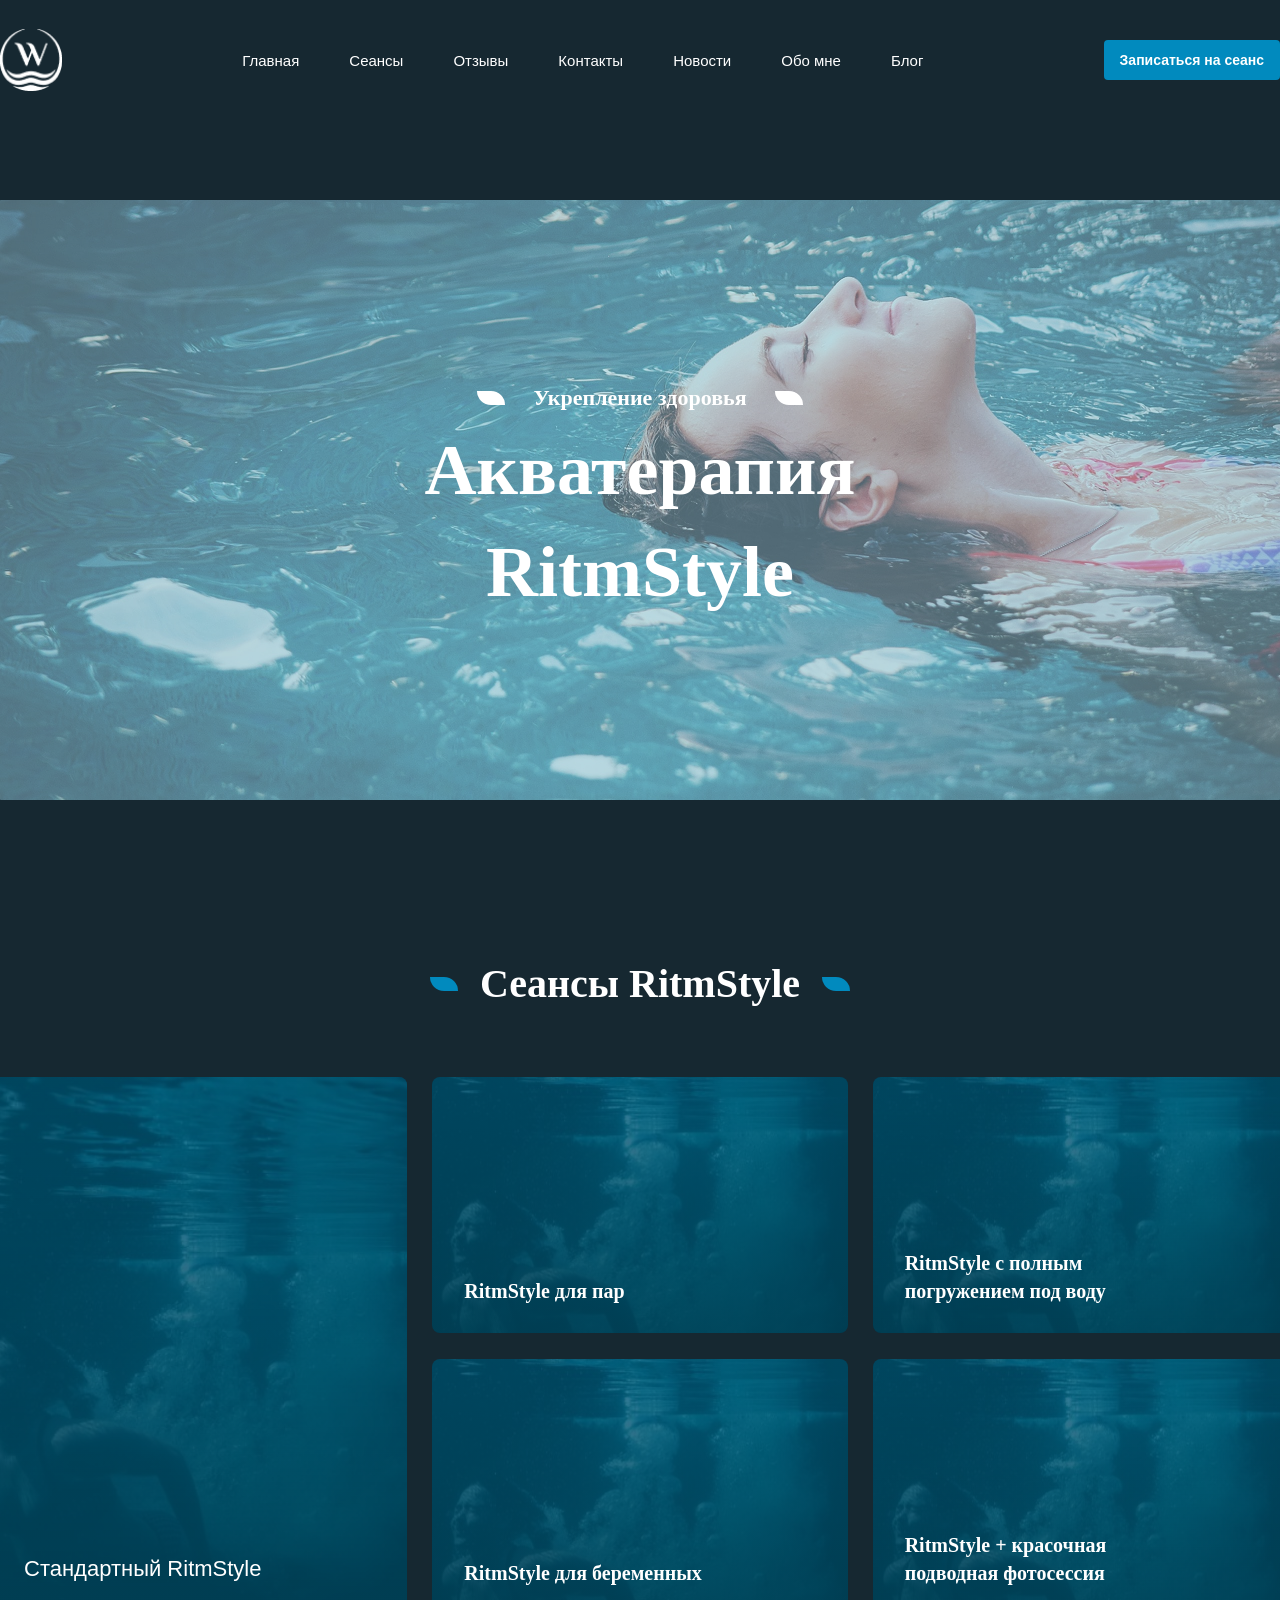
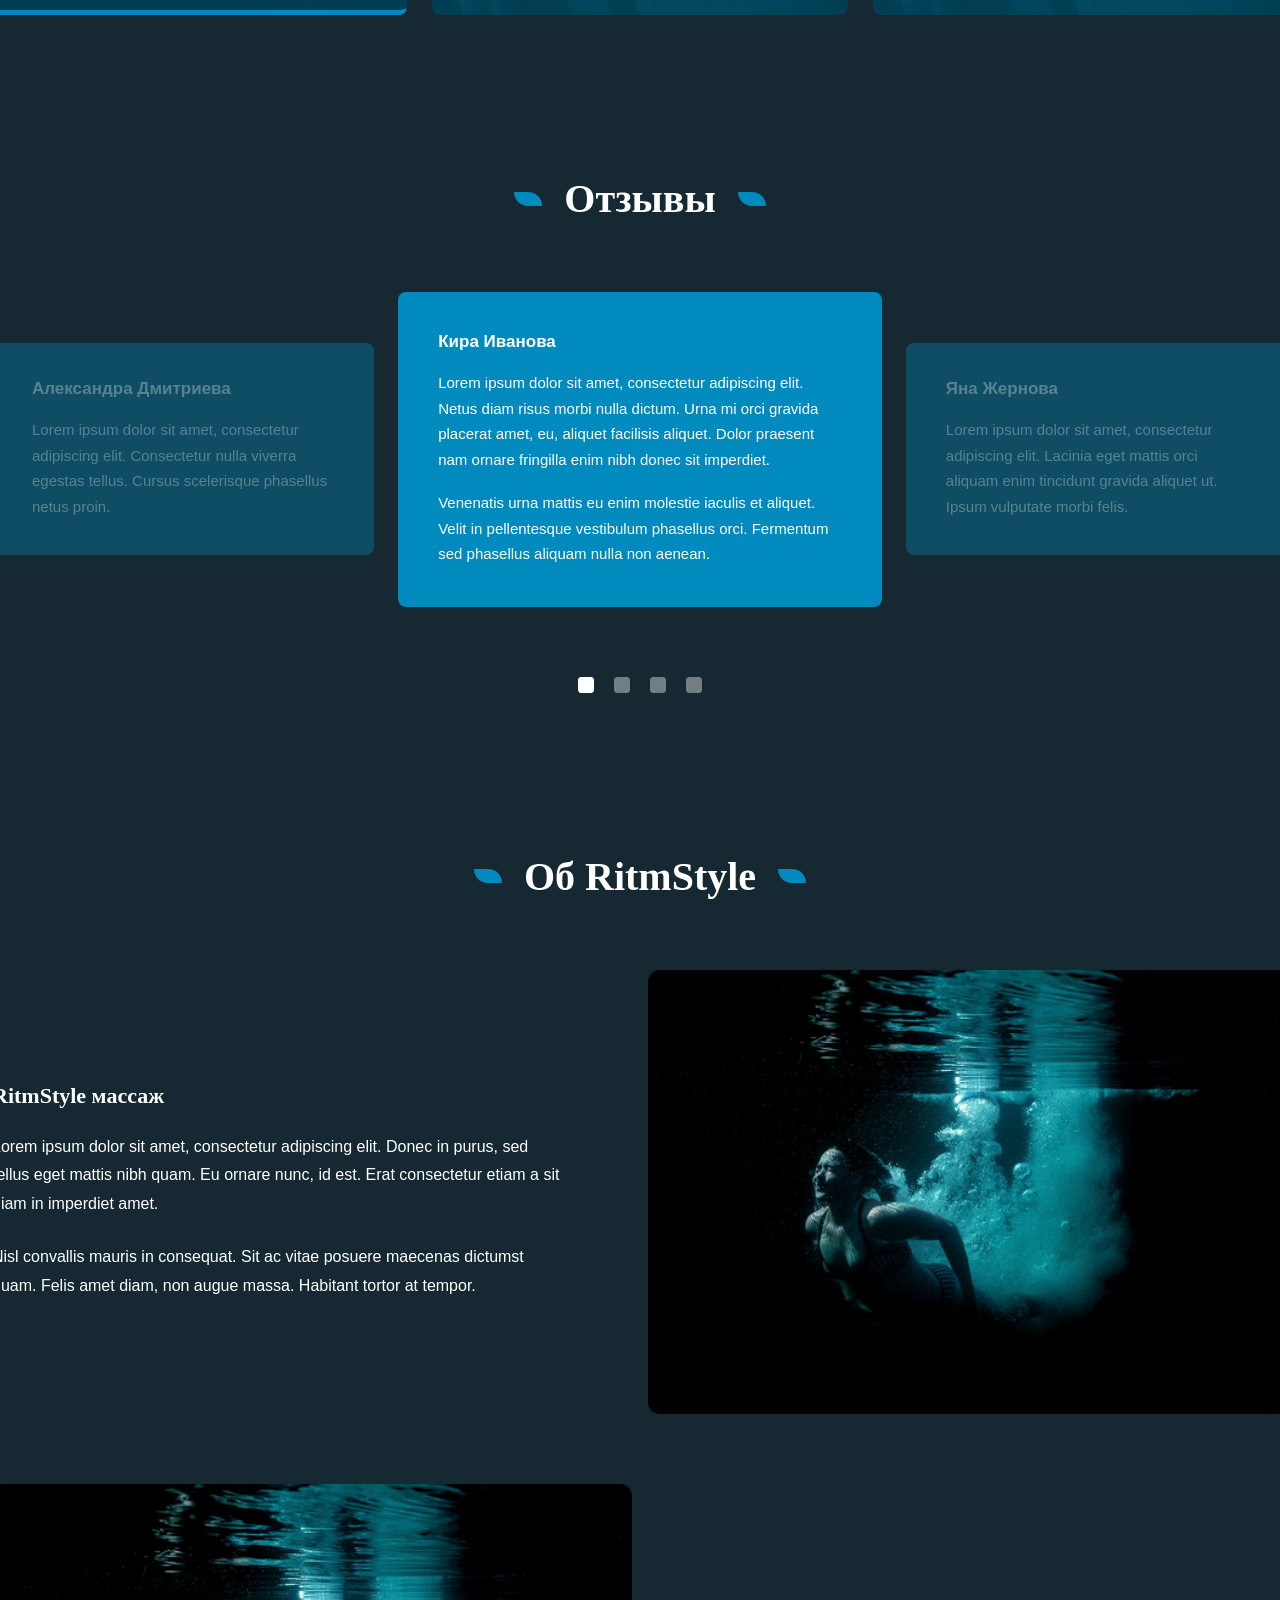
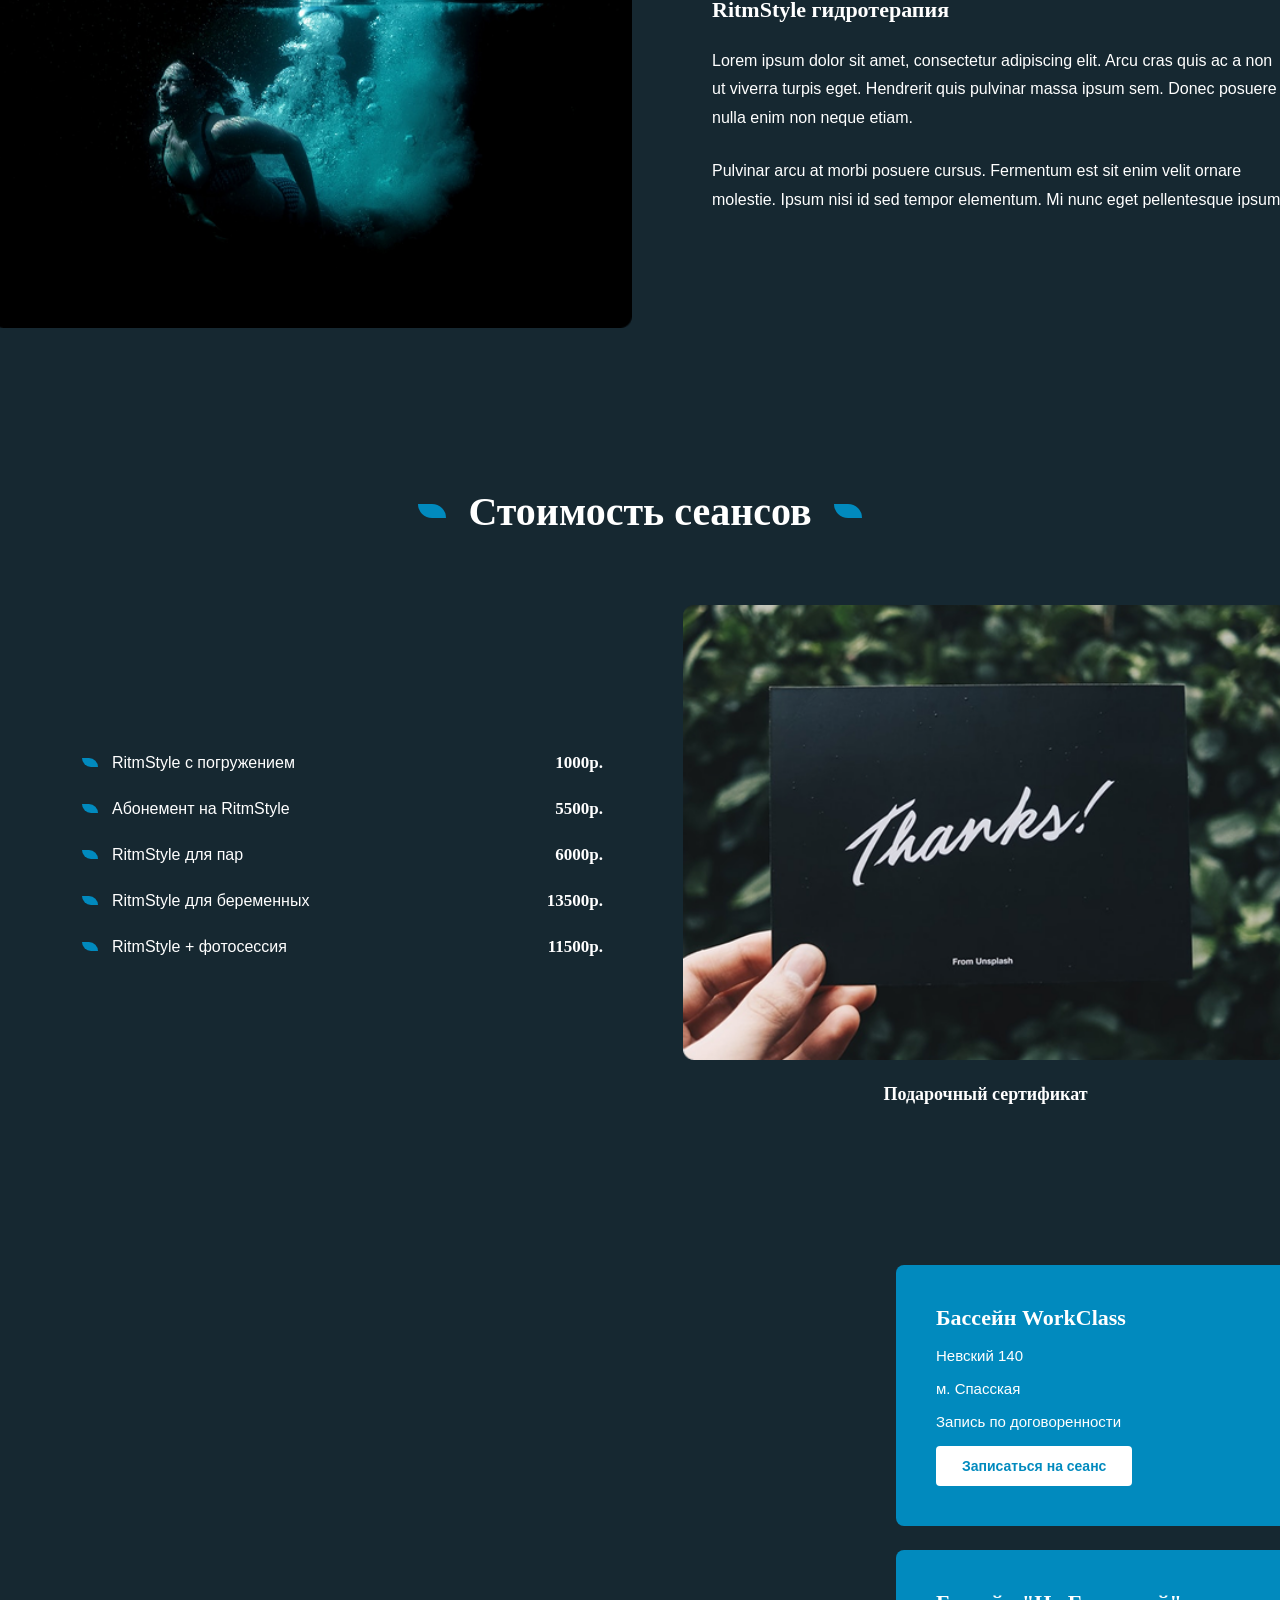
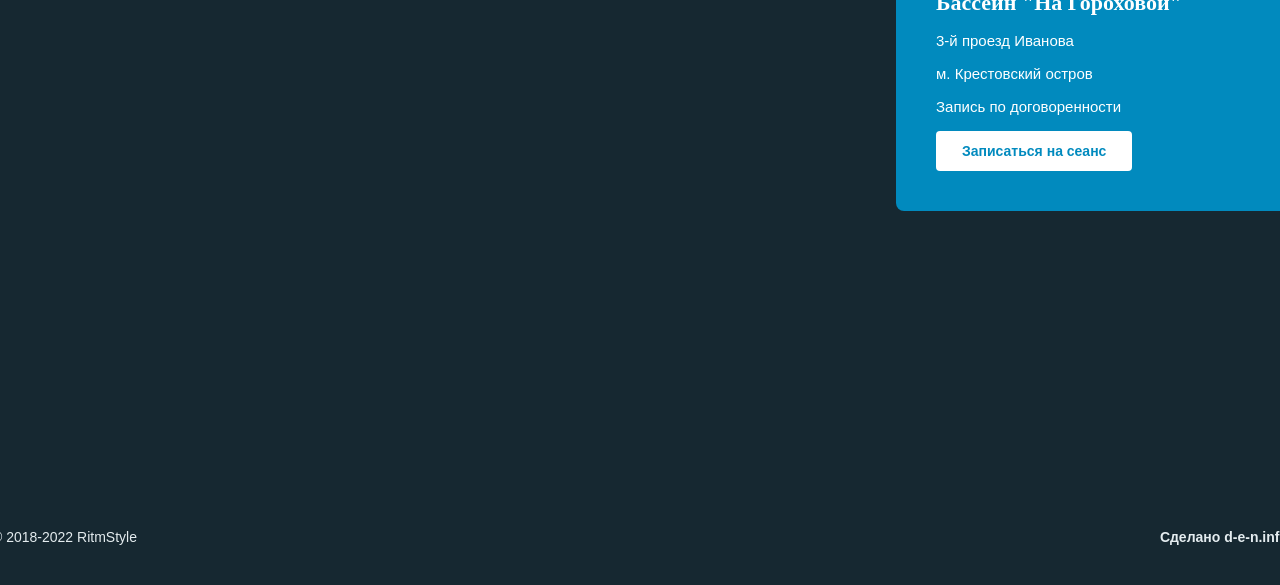
<file: website2/index.html>
<!DOCTYPE html>
<html lang="ru">
<head>
    <meta charset="UTF-8">
    <meta name="viewport" content="width=device-width, initial-scale=1.0">
    <title>RitmStyle — Акватерапия</title>
    <link rel="stylesheet" href="style.css">
</head>
<body>
    <div class="header">
        <div class="nav">
            <a href=""><img src="images/logo.png" alt="logo" class="logo"></a>
            <ul class="menu">
                <a>Главная</a>  
                <a>Сеансы</a>
                <a>Отзывы</a>
                <a>Контакты</a>
                <a>Новости</a>
                <a>Обо мне</a>
                <a>Блог</a>
            </ul>
            <a class="btn">Записаться на сеанс</a>
        </div>
    </div>
    <div class="section" id="top">
        <div class="hero">
            <img src="images/hero.png" alt="Акватерапия">
            <div class="hero-text">
                <p class="hero-sub"><span class="leaf white"></span>Укрепление здоровья<span class="leaf white"></span></p>
                <h1>Акватерапия</h1>
                <h2>RitmStyle</h2>
            </div>
        </div>
    </div>
    <div class="section" id="sessions">
        <h2 class="title"><span class="leaf"></span>Сеансы RitmStyle<span class="leaf"></span></h2>
        <div class="cards">
            <div class="card_big">
                <p>Стандартный RitmStyle</p>
            </div>
            <div class="card">
                <p>RitmStyle для пар</p>
            </div>
            <div class="card">
                <p>RitmStyle с полным погружением под воду</p>
            </div>
            <div class="card">
                <p>RitmStyle для беременных</p>
            </div>
            <div class="card">
                <p>RitmStyle + красочная подводная фотосессия</p>
            </div>
        </div>
    </div>
    <div class="section" id="reviews">
        <h2 class="title"><span class="leaf"></span>Отзывы<span class="leaf"></span></h2>
        <div class="reviews">
            <div class="review side">
                <h4>Александра Дмитриева</h4>
                <p>Lorem ipsum dolor sit amet, consectetur adipiscing elit. Consectetur nulla viverra egestas tellus. Cursus scelerisque phasellus netus proin.</p>
            </div>
            <div class="review active">
                <h4>Кира Иванова</h4>
                <p>Lorem ipsum dolor sit amet, consectetur adipiscing elit. Netus diam risus morbi nulla dictum. Urna mi orci gravida placerat amet, eu, aliquet facilisis aliquet. Dolor praesent nam ornare fringilla enim nibh donec sit imperdiet.</p>
                <p>Venenatis urna mattis eu enim molestie iaculis et aliquet. Velit in pellentesque vestibulum phasellus orci. Fermentum sed phasellus aliquam nulla non aenean.</p>
            </div>
            <div class="review side">
                <h4>Яна Жернова</h4>
                <p>Lorem ipsum dolor sit amet, consectetur adipiscing elit. Lacinia eget mattis orci aliquam enim tincidunt gravida aliquet ut. Ipsum vulputate morbi felis.</p>
            </div>
        </div>
        <div class="dots">
            <img src="images/dots.png" alt="точки">
        </div>
    </div>
    <div class="section" id="about">
        <h2 class="title"><span class="leaf"></span>Об RitmStyle<span class="leaf"></span></h2>

        <div class="feature">
            <div class="text">
                <h3>RitmStyle массаж</h3>
                <p>Lorem ipsum dolor sit amet, consectetur adipiscing elit. Donec in purus, sed tellus eget mattis nibh quam. Eu ornare nunc, id est. Erat consectetur etiam a sit diam in imperdiet amet.</p>
                <p>Nisl convallis mauris in consequat. Sit ac vitae posuere maecenas dictumst quam. Felis amet diam, non augue massa. Habitant tortor at tempor.</p>
            </div>
            <img src="images/hydro.png" alt="RitmStyle массаж">
        </div>

        <div class="feature">
            <img src="images/hydro.png" alt="RitmStyle гидротерапия">
            <div class="text">
                <h3>RitmStyle гидротерапия</h3>
                <p>Lorem ipsum dolor sit amet, consectetur adipiscing elit. Arcu cras quis ac a non ut viverra turpis eget. Hendrerit quis pulvinar massa ipsum sem. Donec posuere nulla enim non neque etiam.</p>
                <p>Pulvinar arcu at morbi posuere cursus. Fermentum est sit enim velit ornare molestie. Ipsum nisi id sed tempor elementum. Mi nunc eget pellentesque ipsum.</p>
            </div>
        </div>
    </div>
    <div class="section" id="prices">
        <h2 class="title"><span class="leaf"></span>Стоимость сеансов<span class="leaf"></span></h2>
        <div class="prices">
            <ul class="price-list">
                <li><span class="leaf small"></span>RitmStyle с погружением <b>1000р.</b></li>
                <li><span class="leaf small"></span>Абонемент на RitmStyle <b>5500р.</b></li>
                <li><span class="leaf small"></span>RitmStyle для пар <b>6000р.</b></li>
                <li><span class="leaf small"></span>RitmStyle для беременных <b>13500р.</b></li>
                <li><span class="leaf small"></span>RitmStyle + фотосессия <b>11500р.</b></li>
            </ul>
            <div class="certificate">
                <img src="images/thanks.png" alt="Подарочный сертификат">
                <p>Подарочный сертификат</p>
            </div>
        </div>
    </div>
    <div class="section" id="contacts">
        <div class="contacts">
            <iframe src="https://www.google.com/maps/embed?pb=!1m18!1m12!1m3!1d3900.3302649134516!2d-76.99471192404869!3d-12.157903743981901!2m3!1f0!2f0!3f0!3m2!1i1024!2i768!4f13.1!3m3!1m2!1s0x9105b931ff7448ef%3A0xe9e98f4f045481b!2sJotaro%20vs%20DIO!5e0!3m2!1sru!2sru!4v1793885756532!5m2!1sru!2sru" width="800" height="750" style="border:0;" allowfullscreen="" loading="lazy" referrerpolicy="strict-origin-when-cross-origin"></iframe>
            <div class="pools">
                <div class="pool">
                    <h3>Бассейн WorkClass</h3>
                    <p>Невский 140</p>
                    <p>м. Спасская</p>
                    <p>Запись по договоренности</p>
                    <button class="btn white">Записаться на сеанс</button>
                </div>
                <div class="pool">
                    <h3>Бассейн "На Гороховой"</h3>
                    <p>3-й проезд Иванова</p>
                    <p>м. Крестовский остров</p>
                    <p>Запись по договоренности</p>
                    <button class="btn white">Записаться на сеанс</button>
                </div>
            </div>
        </div>
    </div>
    <div class="footer">
        <span>© 2018-2022 RitmStyle</span>
        <span><b>Сделано d-e-n.info</b></span>
    </div>
</body>
</html>
</file>
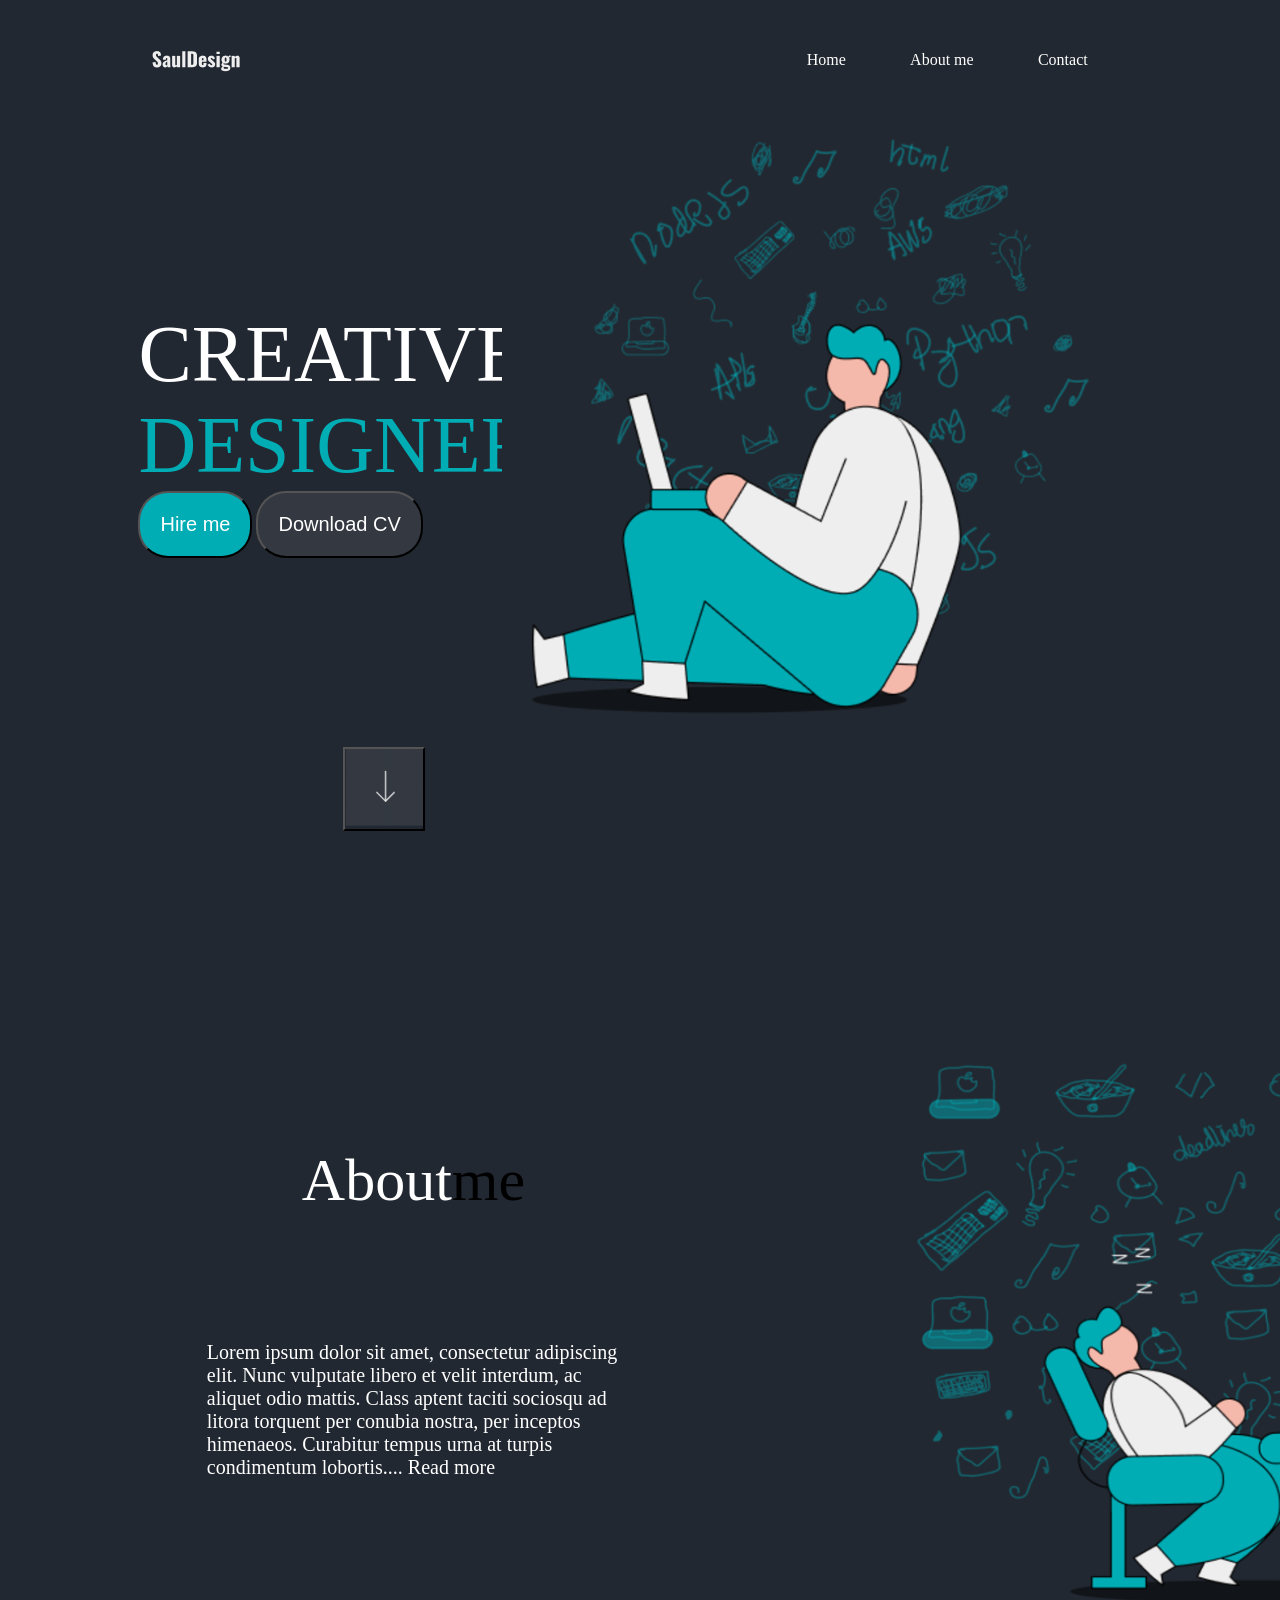
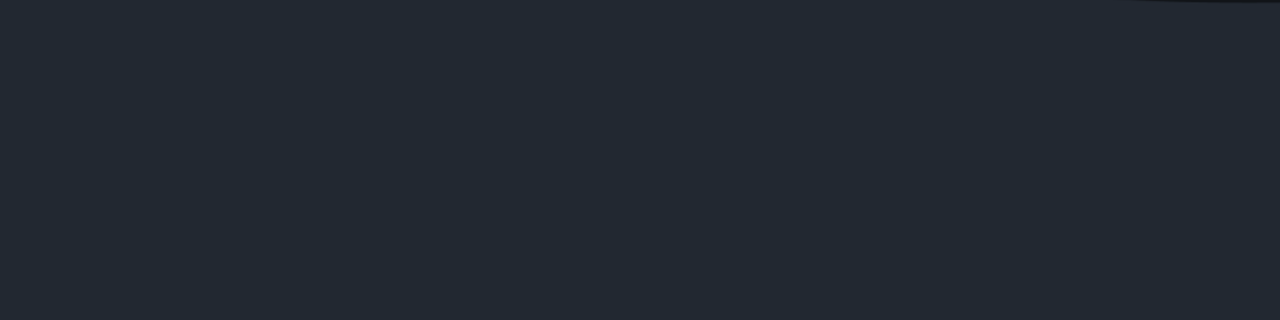
<file: МЕГА КРУТОЙСАЙТ/index.html>
<!DOCTYPE html>
<html lang="en">
<head>
    <meta charset="UTF-8">
    <meta name="viewport" content="width=device-width, initial-scale=1.0">
    <title>Document</title>
    <link rel="stylesheet" href="style.css">
</head>
<body>
    <div class="header">
        <div class="nav">
            <a href=""><img src="./LOGO.png" alt="logo"></a>
            <ul>
                <li><a href="">Home</a></li>
                <li><a href="">About me</a></li>
                <li><a href="">Contact</a></li>
            </ul>
        </div>
    </div>
    <div class="section">
        <div class="sec-container">
            <div class="left">
                <div class="left-url">
                <div>   
                    <p class="creative">CREATIVE UI</p>
                    <p class="designer">DESIGNER</p>
                </div> 
                <div class="button">
                    <button class="hire">Hire me</button>
                    <button class="download">Download CV</button>
                </div>
                </div>
                <div class="arrow">
                    <button><img src="DOWN.png" alt="down"></button>
                </div>
            </div>
            <div class="right">
                <img src="SUPER-IMAG.png" alt="image">
            </div>
        </div>
    </div>
    <div class="section2">
        <div class="sec-container2">
                <div class="left2">
                    <div class="am">
                <p class="AboutMe">About </p>
                <p class="Me"> me</p>
                    </div>
                    <p class="Lorem">Lorem ipsum dolor sit amet, consectetur adipiscing elit. Nunc vulputate libero et velit interdum, ac aliquet odio mattis. Class aptent taciti sociosqu ad litora torquent per conubia nostra, per inceptos himenaeos. Curabitur tempus urna at turpis condimentum lobortis.... Read more</p>
                </div>
            <div class="right2">
                <img class="sec2" src="SEC2.png" alt="image">
            </div>
        </div>
    </div>
</body>
</html>
</file>
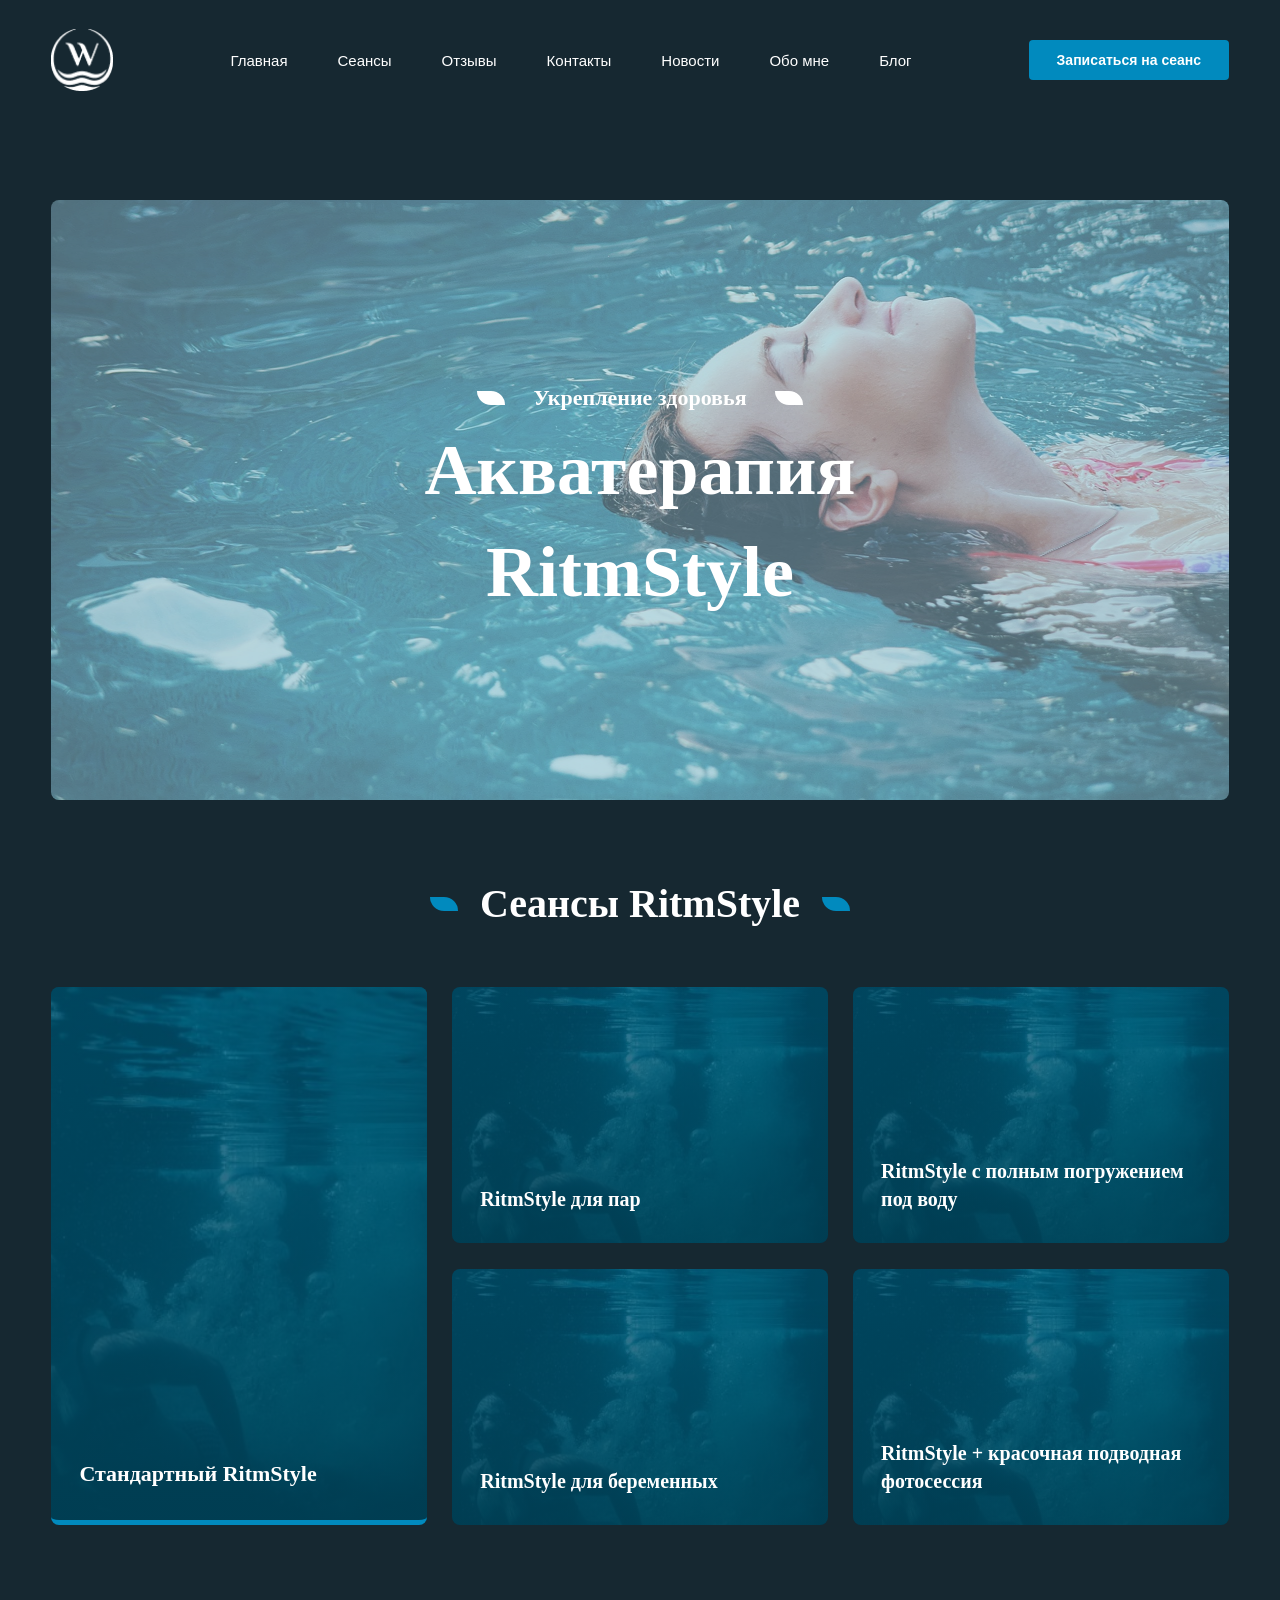
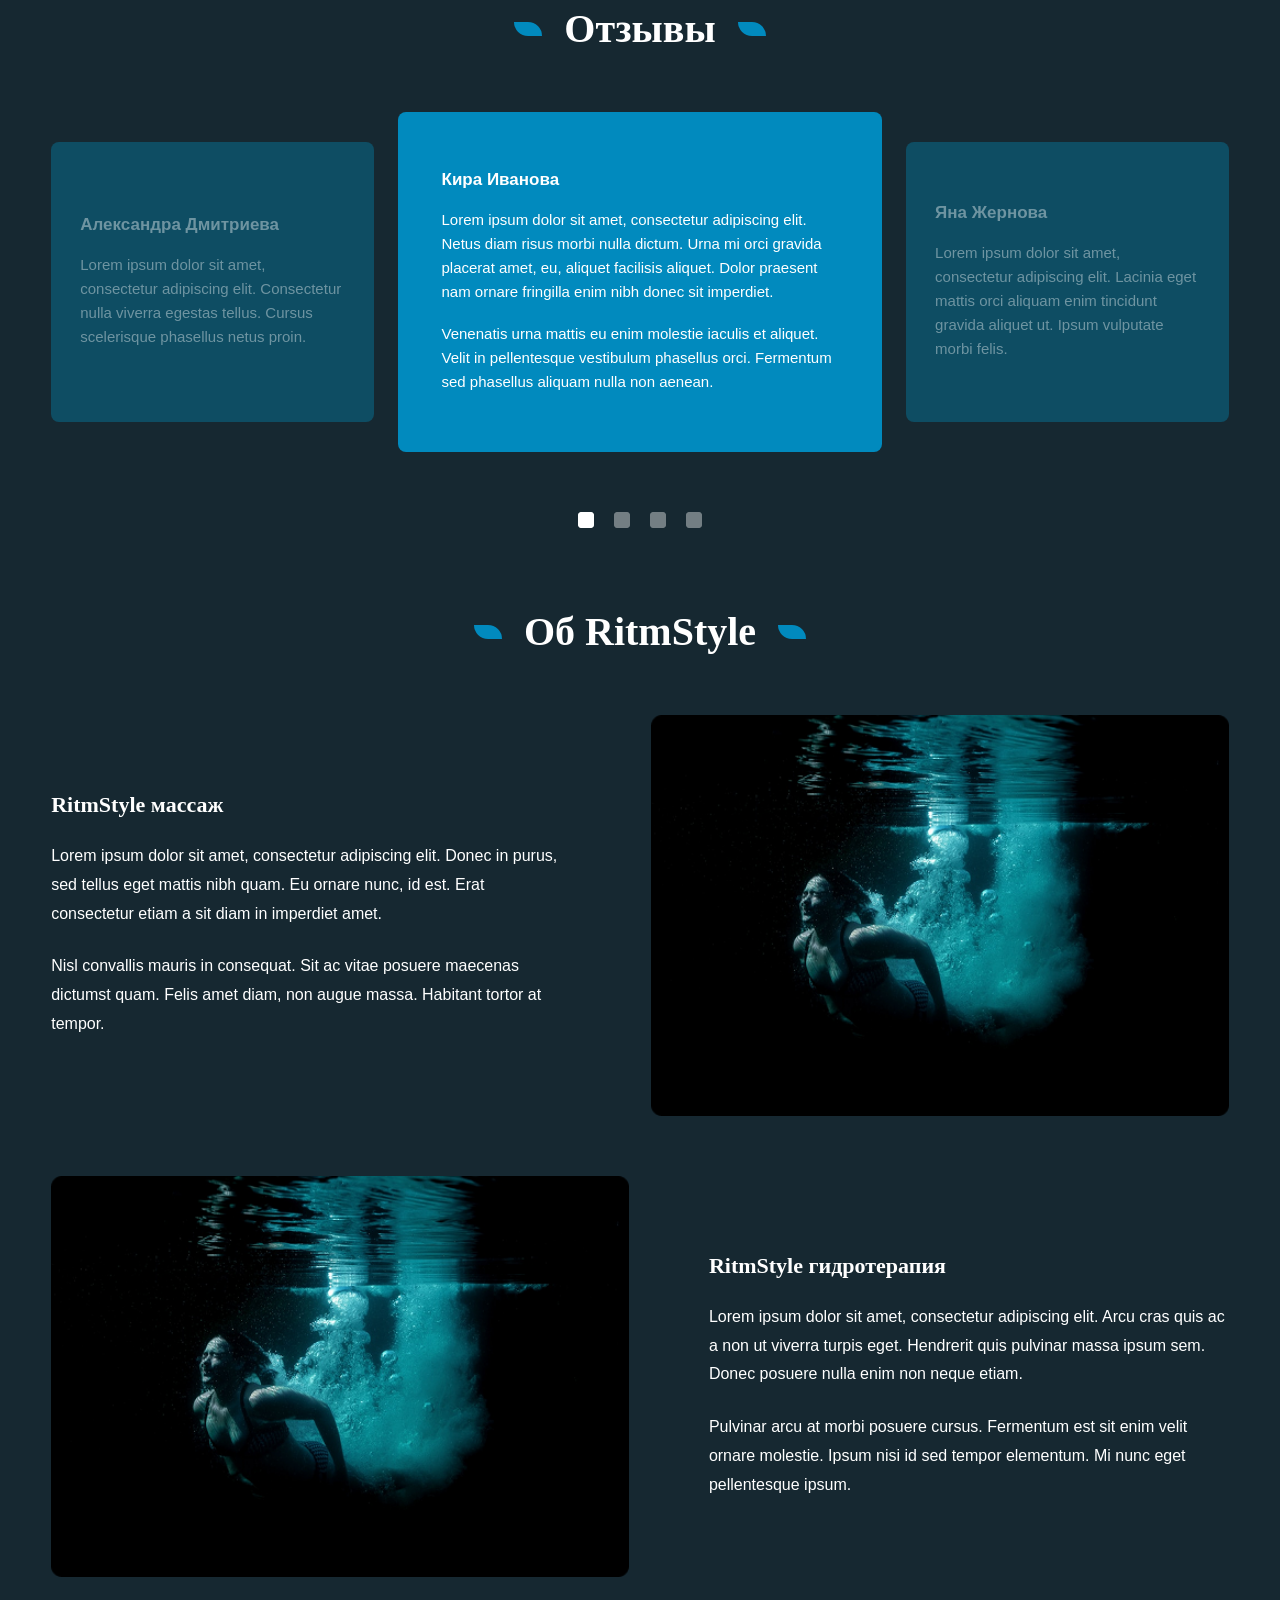
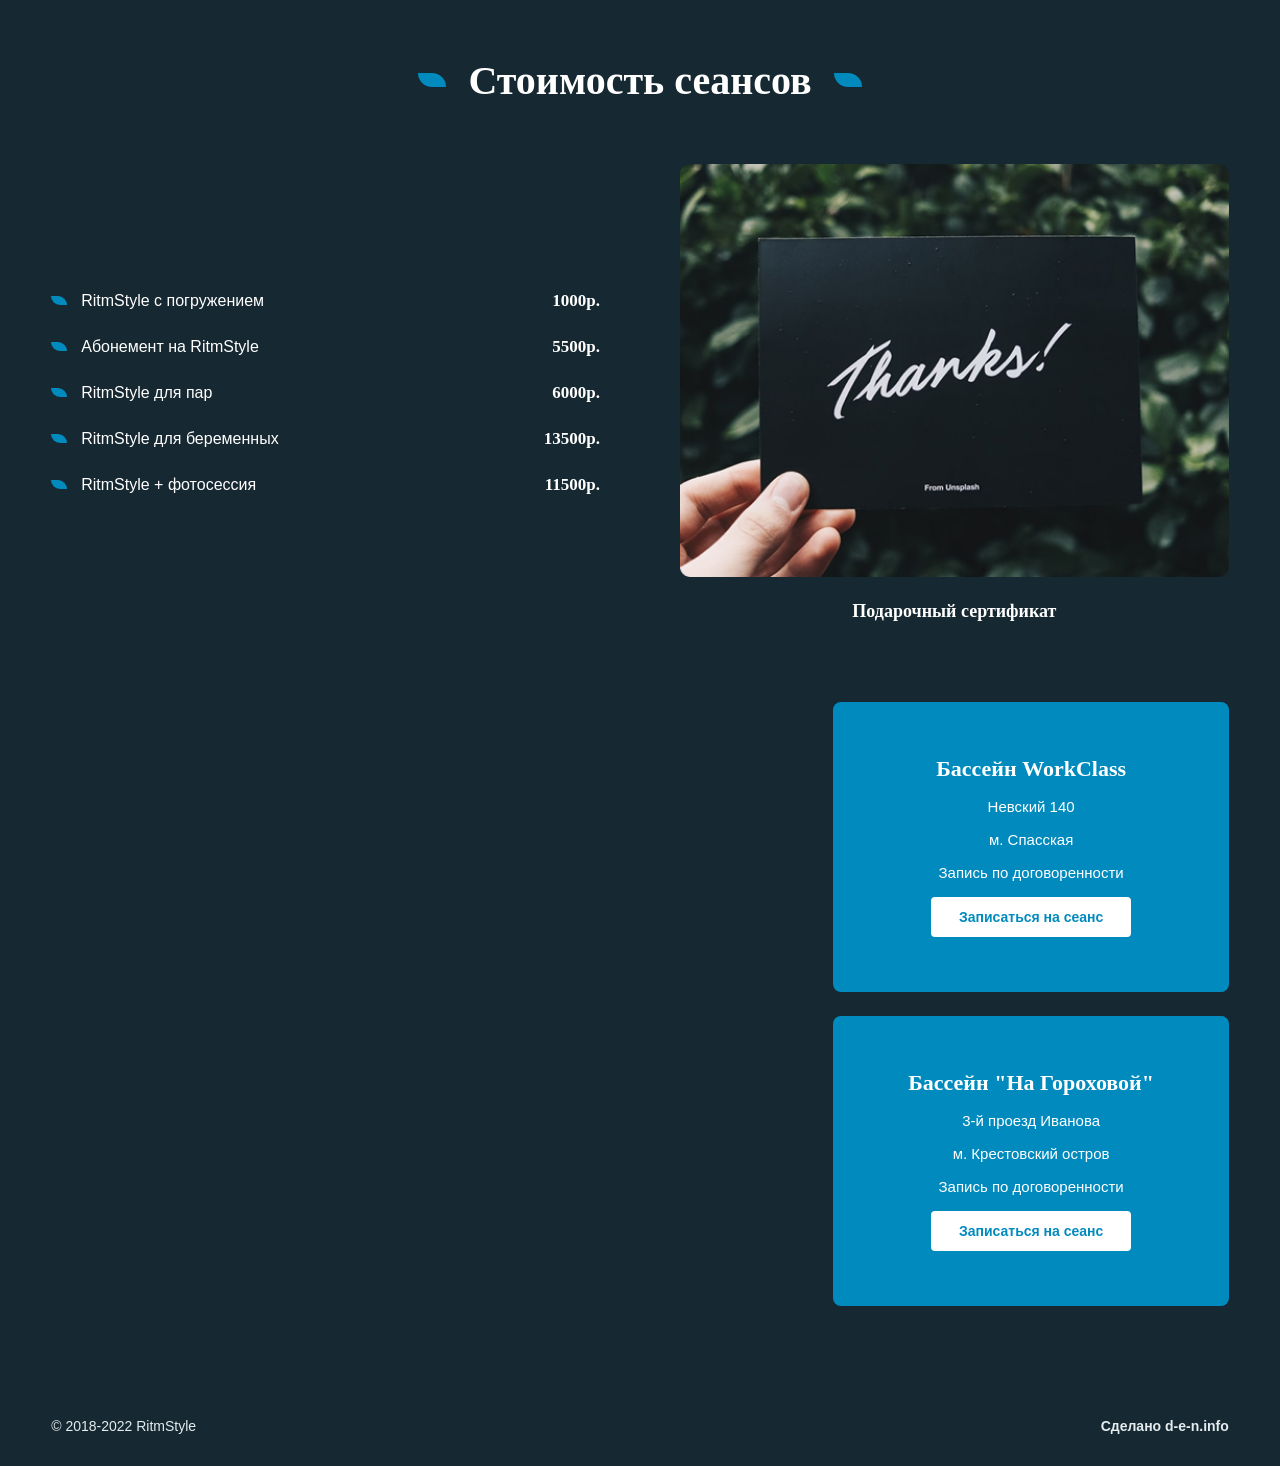
<file: мегакрутойсайт(сиквел)/index.html>
<!DOCTYPE html>
<html lang="ru">
<head>
    <meta charset="UTF-8">
    <meta name="viewport" content="width=device-width, initial-scale=1.0">
    <title>RitmStyle — Акватерапия</title>
    <link rel="stylesheet" href="style.css">
</head>
<body>
    <div class="header">
        <div class="nav">
            <a href=""><img src="images/logo.png" alt="logo" class="logo"></a>
            <ul class="menu">
                <li>Главная</li>
                <li>Сеансы</li>
                <li>Отзывы</li>
                <li>Контакты</li>
                <li>Новости</li>
                <li>Обо мне</li>
                <li>Блог</li>
            </ul>
            <a class="btn">Записаться на сеанс</a>
        </div>
    </div>
    <div class="section" id="top">
        <div class="hero">
            <div class="hero-text">
                <p class="hero-sub"><span class="leaf white"></span>Укрепление здоровья<span class="leaf white"></span></p>
                <h1>Акватерапия</h1>
                <h2>RitmStyle</h2>
            </div>
        </div>
    </div>
    <div class="section" id="sessions">
        <h2 class="title"><span class="leaf"></span>Сеансы RitmStyle<span class="leaf"></span></h2>
        <div class="cards">
            <div class="card_big">
                <p>Стандартный RitmStyle</p>
            </div>
            <div class="card">
                <p>RitmStyle для пар</p>
            </div>
            <div class="card">
                <p>RitmStyle с полным погружением под воду</p>
            </div>
            <div class="card">
                <p>RitmStyle для беременных</p>
            </div>
            <div class="card">
                <p>RitmStyle + красочная подводная фотосессия</p>
            </div>
        </div>
    </div>
    <div class="section" id="reviews">
        <h2 class="title"><span class="leaf"></span>Отзывы<span class="leaf"></span></h2>
        <div class="reviews">
            <div class="review side">
                <h4>Александра Дмитриева</h4>
                <p>Lorem ipsum dolor sit amet, consectetur adipiscing elit. Consectetur nulla viverra egestas tellus. Cursus scelerisque phasellus netus proin.</p>
            </div>
            <div class="review active">
                <h4>Кира Иванова</h4>
                <p>Lorem ipsum dolor sit amet, consectetur adipiscing elit. Netus diam risus morbi nulla dictum. Urna mi orci gravida placerat amet, eu, aliquet facilisis aliquet. Dolor praesent nam ornare fringilla enim nibh donec sit imperdiet.</p>
                <p>Venenatis urna mattis eu enim molestie iaculis et aliquet. Velit in pellentesque vestibulum phasellus orci. Fermentum sed phasellus aliquam nulla non aenean.</p>
            </div>
            <div class="review side">
                <h4>Яна Жернова</h4>
                <p>Lorem ipsum dolor sit amet, consectetur adipiscing elit. Lacinia eget mattis orci aliquam enim tincidunt gravida aliquet ut. Ipsum vulputate morbi felis.</p>
            </div>
        </div>
        <div class="dots">
            <img src="images/dots.png" alt="точки">
        </div>
    </div>
    <div class="section" id="about">
        <h2 class="title"><span class="leaf"></span>Об RitmStyle<span class="leaf"></span></h2>

        <div class="feature">
            <div class="text">
                <h3>RitmStyle массаж</h3>
                <p>Lorem ipsum dolor sit amet, consectetur adipiscing elit. Donec in purus, sed tellus eget mattis nibh quam. Eu ornare nunc, id est. Erat consectetur etiam a sit diam in imperdiet amet.</p>
                <p>Nisl convallis mauris in consequat. Sit ac vitae posuere maecenas dictumst quam. Felis amet diam, non augue massa. Habitant tortor at tempor.</p>
            </div>
            <img src="images/hydro.png" alt="RitmStyle массаж">
        </div>

        <div class="feature">
            <img src="images/hydro.png" alt="RitmStyle гидротерапия">
            <div class="text">
                <h3>RitmStyle гидротерапия</h3>
                <p>Lorem ipsum dolor sit amet, consectetur adipiscing elit. Arcu cras quis ac a non ut viverra turpis eget. Hendrerit quis pulvinar massa ipsum sem. Donec posuere nulla enim non neque etiam.</p>
                <p>Pulvinar arcu at morbi posuere cursus. Fermentum est sit enim velit ornare molestie. Ipsum nisi id sed tempor elementum. Mi nunc eget pellentesque ipsum.</p>
            </div>
        </div>
    </div>
    <div class="section" id="prices">
        <h2 class="title"><span class="leaf"></span>Стоимость сеансов<span class="leaf"></span></h2>
        <div class="prices">
            <ul class="price-list">
                <li><span class="leaf small"></span>RitmStyle с погружением <b>1000р.</b></li>
                <li><span class="leaf small"></span>Абонемент на RitmStyle <b>5500р.</b></li>
                <li><span class="leaf small"></span>RitmStyle для пар <b>6000р.</b></li>
                <li><span class="leaf small"></span>RitmStyle для беременных <b>13500р.</b></li>
                <li><span class="leaf small"></span>RitmStyle + фотосессия <b>11500р.</b></li>
            </ul>
            <div class="certificate">
                <img src="images/thanks.png" alt="Подарочный сертификат">
                <p>Подарочный сертификат</p>
            </div>
        </div>
    </div>
    <div class="section" id="contacts">
        <div class="contacts">
            <iframe class = "map" src="https://www.google.com/maps/embed?pb=!1m5!3m3!1m2!1s0x357b5b464e3b04f5%3A0xbf6d4c8b18770981!2sHamHamPangPang!5e0!3m2!1sru!2sru!4v1795096403751!5m2!1sru!2sru" width="800" height="750" style="border:0;" allowfullscreen="" loading="lazy" referrerpolicy="strict-origin-when-cross-origin"></iframe>
            <div class="pools">
                <div class="pool">
                    <h3>Бассейн WorkClass</h3>
                    <p>Невский 140</p>
                    <p>м. Спасская</p>
                    <p>Запись по договоренности</p>
                    <button class="btn white">Записаться на сеанс</button>
                </div>
                <div class="pool">
                    <h3>Бассейн "На Гороховой"</h3>
                    <p>3-й проезд Иванова</p>
                    <p>м. Крестовский остров</p>
                    <p>Запись по договоренности</p>
                    <button class="btn white">Записаться на сеанс</button>
                </div>
            </div>
        </div>
    </div>
    <div class="footer">
        <span>© 2018-2022 RitmStyle</span>
        <span><b>Сделано d-e-n.info</b></span>
    </div>
</body>
</html>
</file>
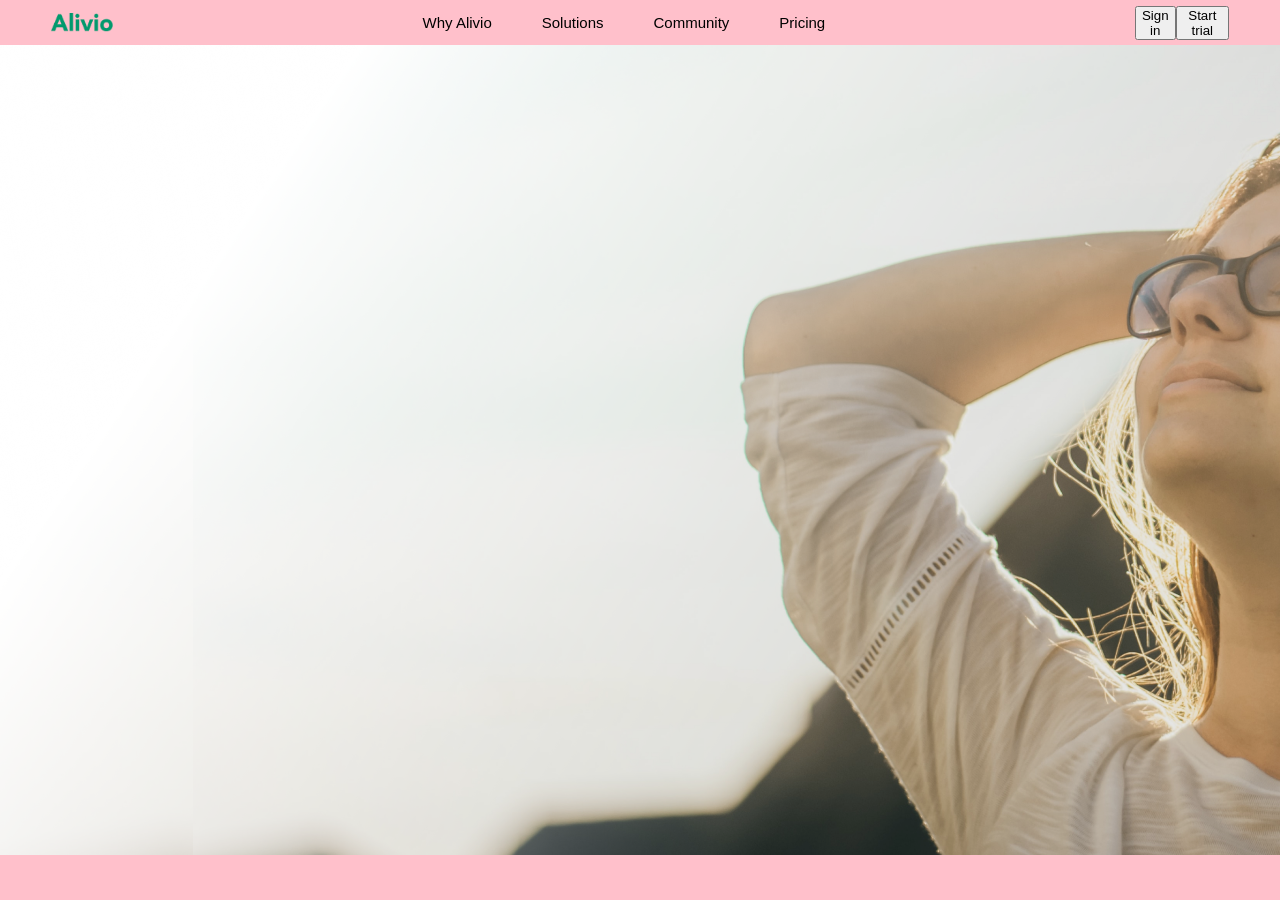
<file: мегакрутойсайт(триквел)/index.html>
<!DOCTYPE html>
<html lang="en">
<head>
    <meta charset="UTF-8">
    <meta name="viewport" content="width=device-width, initial-scale=1.0">
    <title>Document</title>
    <link rel="stylesheet" href="style.css">
</head>
<body>
    <div class="header">
        <div class="nav">
            <a href=""><img src="Logo.png" alt="logo" class="logo"></a>
            <ul class="menu">
                <li>Why Alivio</li>
                <li>Solutions</li>
                <li>Community</li>
                <li>Pricing</li>
            </ul>
            <div class="btns">
                <button class="btn">Sign in</button>
                <button class="btn">Start trial</button>
            </div>
    </div>
    </div>
    <div class="section1">

    </div>
</body>
</html>
</file>
<file: website2/style.css>
* {
    box-sizing: border-box;
    padding: 0;
    margin: 0;
}

body {
    background-color: #162831;
    color: white;
    font-family: Arial, sans-serif;
    display: flex;
    flex-direction: column;
    align-items: center;
}

a {
    text-decoration: none;
    color: white;
}

img {
    display: block;
    max-width: 100%;
}

ul {
    list-style: none;
}

h1, h2, h3, .title {
    font-family: Georgia, "Times New Roman", serif;
}

.leaf {
    width: 28px;
    height: 14px;
    background: #018abe;
    border-radius: 0 14px 0 14px;
}

.leaf.white {
    background: white;
}

.leaf.small {
    width: 16px;
    height: 9px;
}

.btn {
    background: #018abe;
    color: white;
    padding: 12px 16px;
    border: none;
    border-radius: 4px;
    font-size: 14px;
    font-weight: 600;
    cursor: pointer;
}

.btn.white {
    background: white;
    color: #018abe;
    padding: 12px 26px;
}

.header {
    width: 100%;
    height: 120px;
    display: flex;
    justify-content: center;
}

.nav {
    width: 1296px;
    height: 100%;
    display: flex;
    justify-content: space-between;
    align-items: center;
}

.logo {
    width: 62px;
}

.menu {
    display: flex;
    gap: 50px;
    font-size: 15px;
}

.menu a:hover {
    color: #7fd3f5;
}

.section {
    width: 1296px;
    padding: 80px 0;
    display: flex;
    flex-direction: column;
    gap: 70px;
}

.title {
    display: flex;
    justify-content: center;
    align-items: center;
    gap: 22px;
    font-size: 40px;
    font-weight: 700;
}

.hero {
    position: relative;
    height: 600px;
    border-radius: 8px;
    overflow: hidden;
    display: flex;
    justify-content: center;
    align-items: center;
    text-align: center;
}

.hero img {
    position: absolute;
    width: 100%;
    height: 100%;
    object-fit: cover;
}

.hero::before {
    position: absolute;
    inset: 0;
    background: rgba(36, 92, 115, 0.25);
}

.hero-text {
    position: relative;
    display: flex;
    flex-direction: column;
    gap: 16px;
}

.hero-sub {
    display: flex;
    justify-content: center;
    align-items: center;
    gap: 28px;
    font-family: Georgia, serif;
    font-size: 22px;
    font-weight: 700;
}

.hero h1,
.hero h2 {
    font-size: 72px;
    font-weight: 700;
    line-height: 1.2;
}

.cards {
    display: grid;
    grid-template-columns: 1fr 1fr 1fr;
    grid-template-rows: 256px 256px;
    gap: 26px 25px;
}

.card {
    display: flex;
    align-items: flex-end;
    padding: 28px 32px;
    border-radius: 8px;
    background: linear-gradient(rgba(0, 70, 94, 0.55), rgba(0, 60, 80, 0.85)),
                url(images/session-bg.jpg) center / cover;
}

.card p {
    font-family: Georgia, serif;
    font-size: 20px;
    font-weight: 700;
    line-height: 1.4;
    max-width: 300px;
}

.card_big {
    grid-row: span 2;
    border-bottom: 5px solid #018abe;
    padding: 0 40px 60px;
    display: flex;
    align-items: flex-end;
    padding: 28px 32px;
    border-radius: 8px;
    background: linear-gradient(rgba(0, 70, 94, 0.55), rgba(0, 60, 80, 0.85)),
                url(images/session-bg.jpg) center / cover;
}

.card_big p {
    font-size: 22px;
}

.reviews {
    display: flex;
    justify-content: space-between;
    align-items: center;
    gap: 24px;
}

.review {
    width: 30%;
    padding: 36px 40px;
    border-radius: 8px;
    background: #0e4d63;
    color: rgba(255, 255, 255, 0.3);
    display: flex;
    flex-direction: column;
    gap: 18px;
}

.review h4 {
    font-size: 17px;
}

.review p {
    font-size: 15px;
    line-height: 1.7;
}

.review.active {
    width: 38%;
    background: #018abe;
    color: white;
    padding: 40px;
}

.review.active h4 {
    color: white;
}

.dots {
    display: flex;
    justify-content: center;
}

.feature {
    display: flex;
    justify-content: space-between;
    align-items: center;
    gap: 80px;
}

.feature img {
    width: 50%;
    border-radius: 8px;
}

.feature .text {
    width: 45%;
    display: flex;
    flex-direction: column;
    gap: 24px;
}

.feature h3 {
    font-size: 22px;
}

.feature p {
    font-size: 16px;
    line-height: 1.8;
}

.prices {
    display: flex;
    justify-content: space-between;
    align-items: center;
    gap: 80px;
}

.price-list {
    width: 50%;
    padding-left: 90px;
}

.price-list li {
    display: flex;
    align-items: center;
    gap: 14px;
    height: 46px;
    font-size: 16px;
}

.price-list b {
    flex: 1;
    text-align: right;
    font-family: Georgia, serif;
    font-size: 17px;
}

.certificate {
    width: 50%;
    text-align: center;
    display: flex;
    flex-direction: column;
    gap: 24px;
}

.certificate img {
    width: 100%;
    border-radius: 8px;
}

.certificate p {
    font-family: Georgia, serif;
    font-size: 18px;
    font-weight: 700;
}

.contacts {
    display: flex;
    justify-content: space-between;
    gap: 48px;
}

.map {
    width: 856px;
    height: 603px;
    border-radius: 8px;
    border: 0;
}

.pools {
    width: 392px;
    display: flex;
    flex-direction: column;
    gap: 24px;
}

.pool {
    background: #018abe;
    padding: 40px;
    border-radius: 8px;
    display: flex;
    flex-direction: column;
    align-items: flex-start;
    gap: 16px;
}

.pool h3 {
    font-size: 22px;
}

.pool p {
    font-size: 15px;
}

.footer {
    width: 1296px;
    padding: 34px 0 40px;
    display: flex;
    justify-content: space-between;
    font-size: 14px;
    color: #e4ecef;
}
</file>
<file: МЕГА КРУТОЙСАЙТ/style.css>
*{
    margin: 0;
    padding: 0;
    box-sizing: border-box;
    background-color:rgba(34, 40, 49)
}
.header{
    width: 100%;
    height: 120px;
    display: flex;
    justify-content: center;
}
.nav{
    width: 80%;
    height: 100%;
    display: flex;
    justify-content: space-between;
    align-items: center;
}
.nav ul{
    width: 40%;
    height: 100%;
    display: flex;
    justify-content: space-evenly;
    align-items: center;
    list-style: none;
}
a{
    text-decoration: none;
    color: white;
}
.section{
    width: 100%;
    height: 100%;
    display: flex;
    justify-content: center;
    align-items: center;
}
.sec-container{
    height: 90%;
    width: 80%;
    display: flex;
}
.left{
    width: 50%;
    height: 900px;
    display: flex;
    flex-direction: column;
    justify-content: space-evenly;
    align-items: center;
}
.right{
    width: 50%;
    height: 600px;
    display: flex;
    flex-direction: column;
    justify-content: flex-end;
    align-items: flex-end;
}
.creative{
    font-size: 80px;
    color: white;
}
.designer{
    font-size: 80px;
    color: rgba(0, 173, 181)
}
.hire{
    background-color: rgba(0, 173, 181);
    border-radius: 30px;
    font-size: 20px;
    color: white;
    padding: 20px;
}
.download{
    background-color:rgba(51, 56, 65);
    border-radius: 30px;
    font-size: 20px;
    color: white;
    padding: 20px;
}
.arrow{
    border-style:none;
    justify-content: center;
    align-items: flex-end;
}
.url{
    display: flex;
    align-items: flex-start;
}
.section2{
    width: 1654px;
    height: 900px;
    display: flex;
    justify-content: center;
    align-items: center;
}
.sec-container2{
    height: 100%;
    width: 100%;
    display: flex;
    justify-content: space-between;
}
.left2{
    width: 50%;
    height: 65%;
    display: flex;
    flex-direction: column;
    justify-content: space-evenly;
    align-items: center;
}
.right2{
    width: 50%;
    height: 600px;
    display: flex;
    flex-direction: column;
    justify-content: flex-end;
    align-items: flex-end;
}
.AboutMe{
    font-size: 60px;
    color: white;
}
.Me{
    font-size: 60px;
}
.am{
    display: flex;
    justify-items: center;
}
.Lorem{
    color: white;
    font-size: 20px;
    width: 50%;
}
.sec2{
    width: 95%;
    height: 100%;
}
</file>
<file: мегакрутойсайт(сиквел)/style.css>
* {
    box-sizing: border-box;
    padding: 0;
    margin: 0;
}

body {
    width: 100%;
    background-color: #162831;
    color: white;
    font-family: Arial, sans-serif;
    display: flex;
    flex-direction: column;
    align-items: center;
    gap: 80px;
}

a {
    text-decoration: none;
    color: white;
}

img {
    display: block;
    max-width: 100%;
}

ul {
    list-style: none;
}

h1, h2, h3, .title {
    font-family: Georgia, "Times New Roman", serif;
}

.section {
    max-width: 1296px;
    width: 92%;
    display: flex;
    flex-direction: column;
    gap: 60px;
}


.header {
    width: 100%;
    height: 120px;
    display: flex;
    justify-content: center;
    align-items: center;
}

.nav {
    max-width: 1296px;
    width: 92%;
    height: 100%;
    display: flex;
    justify-content: space-between;
    align-items: center;
}

.logo {
    width: 62px;
}

.menu {
    display: flex;
    gap: 50px;
    font-size: 15px;
}

.title {
    display: flex;
    justify-content: center;
    align-items: center;
    gap: 22px;
    font-size: 40px;
    font-weight: 700;
    text-align: center;
}

.leaf {
    width: 28px;
    height: 14px;
    background: #018abe;
    border-radius: 0 14px 0 14px;
    flex-shrink: 0;
}

.leaf.white {
    background: white;
}

.leaf.small {
    width: 16px;
    height: 9px;
}

.btn {
    background: #018abe;
    color: white;
    height: 40px;
    width: 200px;
    display: flex;
    justify-content: center;
    align-items: center;
    border: none;
    border-radius: 4px;
    font-size: 14px;
    font-weight: 600;
    cursor: pointer;
}

.btn.white {
    background: white;
    color: #018abe;
}

.hero {
    background: url(images/hero.png) center / cover no-repeat;
    width: 100%;
    height: 600px;
    border-radius: 8px;
    overflow: hidden;
    display: flex;
    justify-content: center;
    align-items: center;
    text-align: center;
}

.hero-text {
    width: 90%;
    display: flex;
    flex-direction: column;
    gap: 16px;
}

.hero-sub {
    display: flex;
    justify-content: center;
    align-items: center;
    gap: 28px;
    font-family: Georgia, serif;
    font-size: 22px;
    font-weight: 700;
}

.hero h1,
.hero h2 {
    font-size: 72px;
    font-weight: 700;
    line-height: 1.2;
}

.cards {
    display: grid;
    grid-template-columns: repeat(3, 1fr);
    grid-template-rows: 256px 256px;
    gap: 26px 25px;
}

.card,
.card_big {
    display: flex;
    flex-direction: column;
    justify-content: flex-end;
    align-items: center;
    border-radius: 8px;
    background: linear-gradient(rgba(0, 70, 94, 0.55), rgba(0, 60, 80, 0.85)),
                url(images/session-bg.jpg) center / cover;
}

.card::after,
.card_big::after {
    content: "";
    height: 30px;
}

.card p {
    width: 85%;
    font-family: Georgia, serif;
    font-size: 20px;
    font-weight: 700;
    line-height: 1.4;
}

.card_big {
    grid-row: span 2;
    border-bottom: 5px solid #018abe;
}

.card_big p {
    width: 85%;
    font-family: Georgia, serif;
    font-size: 22px;
    font-weight: 700;
    line-height: 1.4;
}

.reviews {
    display: flex;
    justify-content: space-between;
    align-items: center;
    gap: 24px;
}

.review {
    width: 30%;
    height: 280px;
    border-radius: 8px;
    background: #0e4d63;
    color: rgba(255, 255, 255, 0.4);
    display: flex;
    flex-direction: column;
    justify-content: center;
    align-items: center;
    gap: 18px;
}

.review h4,
.review p {
    width: 82%;
}

.review h4 {
    font-size: 17px;
}

.review p {
    font-size: 15px;
    line-height: 1.6;
}

.review.active {
    width: 45%;
    height: 340px;
    background: #018abe;
    color: white;
}

.dots {
    display: flex;
    justify-content: center;
    gap: 12px;
}

.feature {
    display: flex;
    justify-content: space-between;
    align-items: center;
    gap: 80px;
}



.feature img {
    width: 50%;
    border-radius: 8px;
}

.feature .text {
    width: 45%;
    display: flex;
    flex-direction: column;
    gap: 24px;
}

.feature h3 {
    font-size: 22px;
}

.feature p {
    font-size: 16px;
    line-height: 1.8;
}

.prices {
    display: flex;
    justify-content: space-between;
    align-items: center;
    gap: 80px;
}

.price-list {
    width: 50%;
}

.price-list li {
    display: flex;
    align-items: center;
    gap: 14px;
    height: 46px;
    font-size: 16px;
}

.price-list b {
    flex: 1;
    text-align: right;
    font-family: Georgia, serif;
    font-size: 17px;
}

.certificate {
    width: 50%;
    text-align: center;
    display: flex;
    flex-direction: column;
    gap: 24px;
}

.certificate img {
    width: 100%;
    border-radius: 8px;
}

.certificate p {
    font-family: Georgia, serif;
    font-size: 18px;
    font-weight: 700;
}

.contacts {
    display: flex;
    justify-content: space-between;
    gap: 48px;
}

.map {
    width: 65%;
    height: 603px;
    border-radius: 8px;
    border: 0;
}

.pools {
    width: 35%;
    display: flex;
    flex-direction: column;
    justify-content: space-between;
    gap: 24px;
}

.pool {
    background: #018abe;
    width: 100%;
    height: 290px;
    border-radius: 8px;
    display: flex;
    flex-direction: column;
    align-items: center;
    justify-content: center;
    text-align: center;
    gap: 16px;
}

.pool h3 {
    width: 85%;
    font-size: 22px;
}

.pool p {
    width: 85%;
    font-size: 15px;
}

.footer {
    max-width: 1296px;
    width: 92%;
    height: 80px;
    display: flex;
    justify-content: space-between;
    align-items: center;
    font-size: 14px;
    color: #e4ecef;
}

@media (min-width: 320px) and (max-width: 500px) {
    body {
        gap: 45px;
    }

    .section {
        gap: 35px;
    }

    .header {
        height: 150px;
    }

    .nav {
        flex-direction: column;
        justify-content: center;
        gap: 20px;
    }

    .menu {
        flex-wrap: wrap;
        justify-content: center;
        gap: 12px 20px;
        font-size: 14px;
    }

    .title {
        font-size: 26px;
        gap: 12px;
    }

    .hero {
        height: 360px;
    }

    .hero-sub {
        font-size: 15px;
        gap: 12px;
    }

    .hero h1,
    .hero h2 {
        font-size: 38px;
    }

    .cards {
        display: flex;
        flex-direction: column;
        gap: 16px;
    }

    .card,
    .card_big {
        width: 100%;
        height: 150px;
        justify-content: center;
        text-align: center;
    }

    .card::after,
    .card_big::after {
        display: none;
    }

    .card p,
    .card_big p {
        font-size: 18px;
        width: 90%;
    }

    .reviews {
        flex-direction: column;
    }

    .review,
    .review.active {
        width: 100%;
        height: 300px;
    }

    .feature,
    .feature:nth-of-type(even) {
        flex-direction: column;
        gap: 24px;
    }

    .feature img,
    .feature .text {
        width: 100%;
    }

    .feature h3 {
        font-size: 18px;
    }

    .feature p {
        font-size: 14px;
        line-height: 1.6;
    }

    .prices {
        flex-direction: column;
        gap: 35px;
    }

    .price-list,
    .certificate {
        width: 100%;
    }

    .price-list li {
        font-size: 14px;
    }

    .contacts {
        flex-direction: column;
        gap: 24px;
    }

    .map {
        width: 100%;
        height: 300px;
    }

    .pools {
        width: 100%;
        text-align: flex-start;
    }

    .pool {
        height: 240px;
        align-items: flex-start;
        text-align: left;
    }

    .footer {
        height: 90px;
        flex-direction: column;
        justify-content: center;
        text-align: center;
        gap: 12px;
    }
}
</file>
<file: мегакрутойсайт(триквел)/style.css>
* {
    box-sizing: border-box;
    padding: 0;
    margin: 0;
}

body {
    width: 100vw;
    background-color: #ffffff;
    color: rgb(0, 0, 0);
    font-family: Arial, sans-serif;
    display: flex;
    flex-direction: column;
    align-items: center;
    background-color: pink;
}

a {
    text-decoration: none;
    color: rgb(0, 0, 0);
}

img {
    display: block;
    max-width: 100%;
}

ul {
    list-style: none;
}

h1, h2, h3, .title {
    font-family: Georgia, "Times New Roman", serif;
}

.header {
    width: 100vw;
    height: 5vh;
    display: flex;
    justify-content: center;
    align-items: center;
}
.nav {
    max-width: 100vw;
    width: 92%;
    height: 100%;
    display: flex;
    justify-content: space-between;
    align-items: center;
}

.logo {
    width: 62px;
}

.menu {
    display: flex;
    gap: 50px;
    font-size: 15px;
    justify-content: center;
}
.section1{
    height: 90vh;
    width: 100vw;
    background-image: url(BG.png);
}
.btns{
    display: flex;
    justify-items: end;
    width: 8%;
}
</file>
